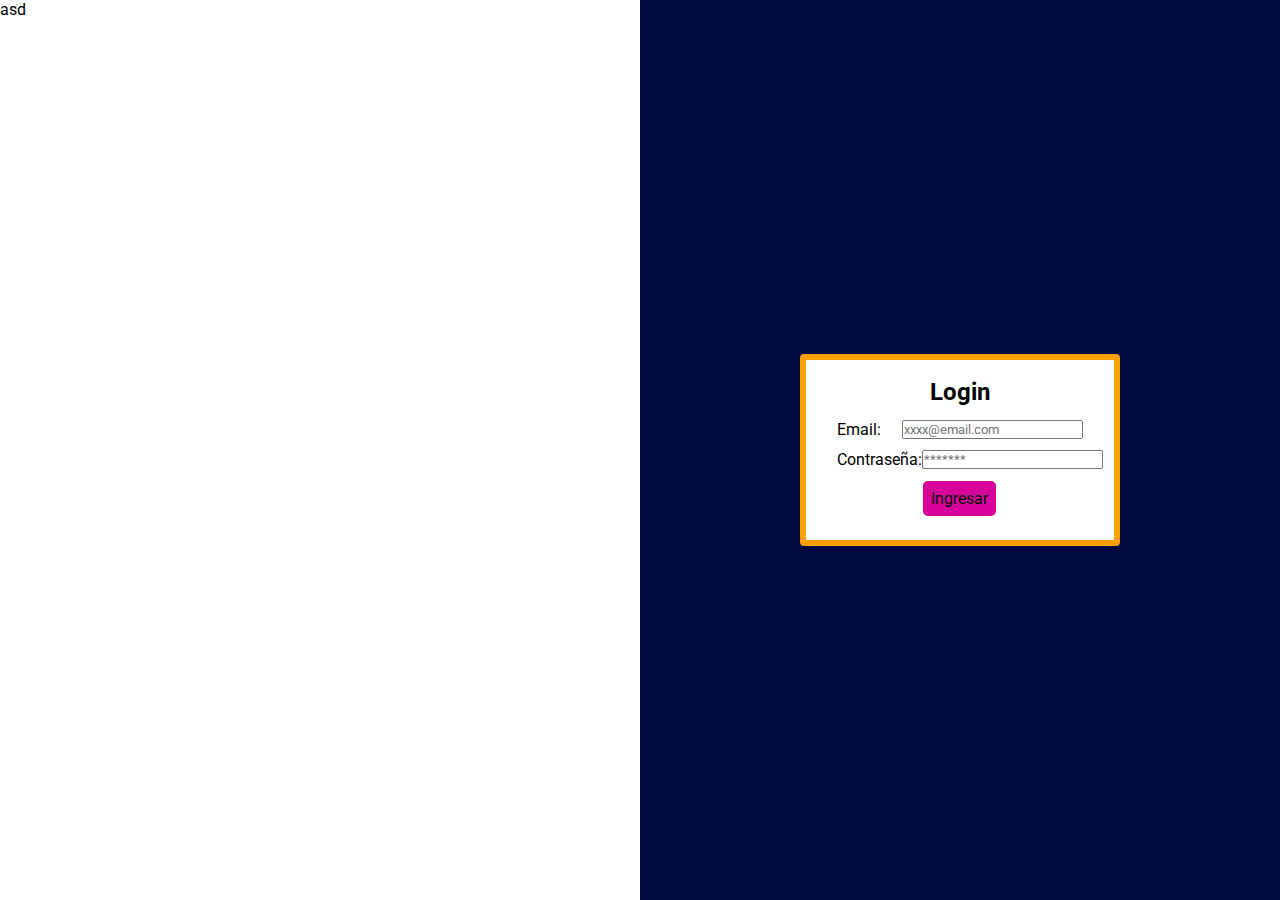
<file: dia-1/index.html>
<!DOCTYPE html>
<html lang="en">
  <head>
    <meta charset="UTF-8" />
    <meta name="viewport" content="width=device-width, initial-scale=1.0" />
    <link rel="shortcut icon" href="favicon.ico" type="image/x-icon" />
    <link rel="stylesheet" href="css/index.css" />
    <title>PlayGames</title>
  </head>
  <body>
    <main>
      <section class="container-1">asd</section>
      <section class="container-2">
        <div class="container-form">
          <h2>Login</h2>
          <form action="">
            <div class="container-input">
              <label for="email">Email:</label>
              <input
                type="email"
                name="email"
                id=""
                placeholder="xxxx@email.com"
              />
            </div>
            <div class="container-input">
              <label for="password">Contraseña:</label>
              <input
                type="password"
                name="password"
                id=""
                placeholder="*******"
              />
            </div>
            <div class="btn-container">
              <a class="btn" href="home.html">Ingresar</a>
            </div>
          </form>
        </div>
      </section>
    </main>
  </body>
</html>
</file>
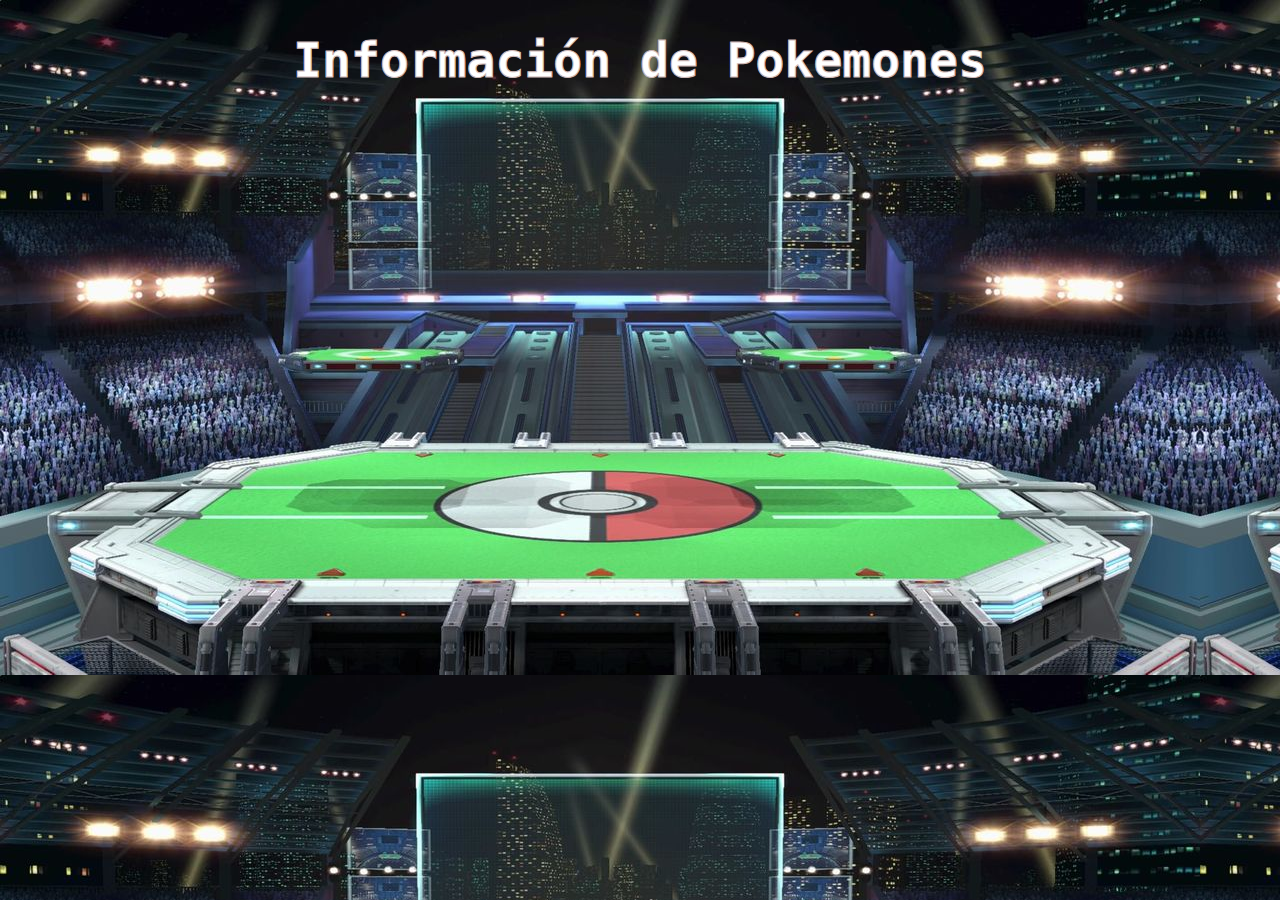
<file: dia-4/pokeapi/index.html>
<!DOCTYPE html>
<html lang="en">
  <head>
    <meta charset="UTF-8" />
    <meta name="viewport" content="width=device-width, initial-scale=1.0" />
    <link rel="stylesheet" href="styles.css" />
    <title>Proyecto Poke Adviters</title>
  </head>
  <body class="body">
    <h1 class="title">Información de Pokemones</h1>
    <div id="contenedor">
      <!-- <div id="card">
         <img src="" alt="Imagen de pokemon" />
        <h1 id="nombre"></h1>
        recibe nombre api 
        <ul class="descripcion">
          <li id="abilities">ASASASA</li>
          recibe abilities api 
          <li id="types"></li>
          recibe types api 
        </ul>
        <button id="button">boton</button> 
      </div> -->
    </div>

    <script src="main.js"></script>
  </body>
</html>
</file>
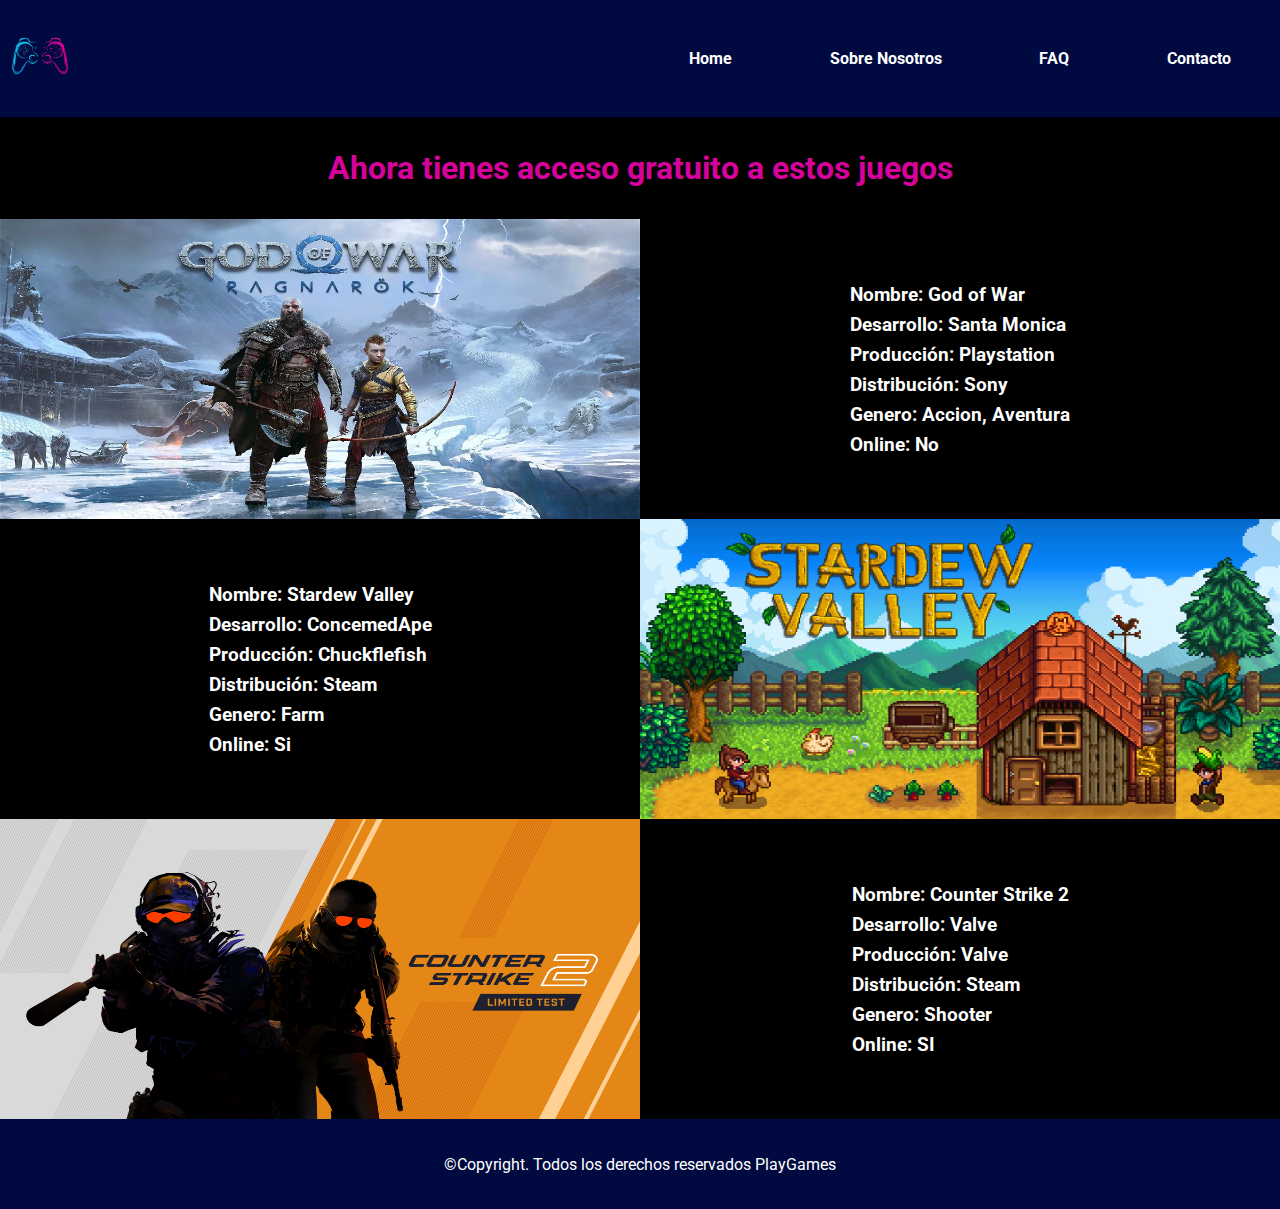
<file: dia-1/home.html>
<!DOCTYPE html>
<html lang="en">
  <head>
    <meta charset="UTF-8" />
    <meta name="viewport" content="width=device-width, initial-scale=1.0" />
    <link rel="stylesheet" href="css/home.css">
    <title>Home</title>
  </head>
  <body>
    <header>
      <a href="#"><img class="logo-principal" src="img/logo-principal.jpg" alt="logo principal" /></a>
      <nav>
        <ul class="menu">
          <li><a href="#">Home</a></li>
          <li><a href="#">Sobre Nosotros</a></li>
          <li><a href="#">FAQ</a></li>
          <li><a href="#">Contacto</a></li>
        </ul>
      </nav>
    </header>
    <main>
        <h1>Ahora tienes acceso gratuito a estos juegos</h1>
      <section class="container-section">
        <img class="img-juego" src="img/god-of-war-img.webp" alt="juego 1" />
        <div class="container-descripcion">
          <ul class="lista-descripcion">
            <li>Nombre: God of War</li>
            <li>Desarrollo: Santa Monica</li>
            <li>Producción: Playstation</li>
            <li>Distribución: Sony</li>
            <li>Genero: Accion, Aventura</li>
            <li>Online: No</li>
          </ul>
        </div>
      </section>
      <section class="container-section section-2">
        <img class="img-juego" src="img/stardew-valley-img.jpg" alt="juego 1" />
        <div class="container-descripcion">
          <ul class="lista-descripcion">
            <li>Nombre: Stardew Valley</li>
            <li>Desarrollo: ConcemedApe</li>
            <li>Producción: Chuckflefish</li>
            <li>Distribución: Steam</li>
            <li>Genero: Farm</li>
            <li>Online: Si</li>
          </ul>
        </div>
      </section>
      <section class="container-section">
        <img class="img-juego" src="img/cs2-img.jpg" alt="juego 1" />
        <div class="container-descripcion">
          <ul class="lista-descripcion">
            <li>Nombre: Counter Strike 2</li>
            <li>Desarrollo: Valve</li>
            <li>Producción: Valve</li>
            <li>Distribución: Steam</li>
            <li>Genero: Shooter</li>
            <li>Online: SI</li>
          </ul>
        </div>
      </section>
    </main>
    <footer>
        <p>©Copyright. Todos los derechos reservados PlayGames</p>
    </footer>
  </body>
</html>
</file>
<file: dia-1/css/index.css>
@import url('https://fonts.googleapis.com/css2?family=Roboto:wght@400;700&display=swap');
*{
    box-sizing: border-box;
    padding: 0;
    margin: 0;
    font-family: 'Roboto', sans-serif;

}

/* MAIN */
main{
    height: 100vh;
    display: flex;;

}
.container-1{
    width: 50%;
    height: 100%;
    background-image: url("https://img.freepik.com/vector-gratis/photocall-juegos-neon-dibujado-mano_23-2149860761.jpg");
}
.container-2{
    width: 50%;
    height: 100%;
    display: flex;
    justify-content: center;
    align-items: center;
    background-color: #000940;
}
h2{
    height: 20%;
}
.container-form{
    background-color: #fff;
    height: 12em;
    width: 50%;
    border: 6px solid #ffa000;
    border-radius: 4px;
    display: flex;
    flex-direction: column;
    justify-content: center;
    align-items: center;
}
form{
    height: 60%;
    width: 80%;
    display: flex;
    flex-direction: column;
    justify-content: space-around;
}
.container-input{
    display: flex;
    justify-content: space-between;
}
.btn{
    color: #000;
    text-decoration: none;
    text-align: center;
    background-color: #d7019b;
    padding: 0.5em;
    border-radius: 5px;
    transition: 0.5s;
}
.btn-container{
    display: flex;
    justify-content: center;
}
.btn:hover{
    background-color: #000;
    color: #fff;
}
</file>
<file: dia-4/pokeapi/styles.css>
@import url("https://fonts.googleapis.com/css2?family=Roboto:wght@400;700&display=swap");
.body {
  background: url("bg.jpg");
  background-repeat: fill;
  background-color: rgba(0, 0, 0, 0);
}

.title {
  color: #fff;
  font-family: monospace;
  font-size: 3rem;
  text-align: center;
  -webkit-text-stroke-width: 1px;
  -webkit-text-stroke-color: rgb(207, 185, 185);
}
#contenedor {
  display: flex;
  flex-wrap: wrap;
  gap: 1em 2em;
}

.card {
  padding: 10px;
  padding-top: 15px;
  width: 200px;
  border-style: solid;
  border-radius: 10px;
  display: flex;
  flex-direction: column;
  align-items: center;
  font-family: "Roboto", sans-serif;
  background-color: aliceblue;
}

.verde {
  background-color: green;
}
.rojo {
  background-color: red;
}
.azul {
  background-color: blue;
}
.violeta {
  background-color: purple;
}
.boton {
  font-weight: bold;
  padding: 0.5em 1em;
  transition: 0.5s;
  cursor: pointer;
}
.boton:hover {
  color: white;
  background-color: black;
}
/* .descripcion {
  list-style: none;
}

#button {
  background: blueviolet;
}
</file>
<file: dia-1/css/home.css>
@import url('https://fonts.googleapis.com/css2?family=Roboto:wght@400;700&display=swap');
*{
    box-sizing: border-box;
    padding: 0;
    margin: 0;
    font-family: 'Roboto', sans-serif;

}
header{
    height: 13vh;
    color: white;
    background-color: #000940;
    display: flex;
    justify-content: space-between;
    align-items: center;

}
.logo-principal{
    width: 80px;
}
nav{
    width: 50%;
    height: 100%;
    display: flex;
    align-items: center;
}
.menu{
    height: 100%;
    list-style: none;
    display: flex;
    justify-content: space-around;
    align-items: center;
    width: 100%;
}
.menu a{
    color: white;
    text-decoration: none;
    transition: 0.5s;
    font-weight: bold;
}
.menu a:hover{
    font-size: 18px;
    color: #0690BB;
}

/* MAIN */

main{
    color: #fff;
    background-color: #000;
}
h1{
    padding: 1em 0;
    color: #d7019b;
    text-align: center;
}
.container-section{
    color: #fff;
    height: 300px;
    display: flex;
}
.img-juego{
    width: 50%;
    transition: 0.5s;
}
.img-juego:hover{
    transform: scale(1.02);
}
.container-descripcion{
    width: 50%;
    display: flex;
    justify-content: center;
    align-items: center;
}
.lista-descripcion{
    list-style: none;
    height: 60%;
    display: flex;
    flex-direction: column;
    justify-content: space-around;
    font-weight: bold;
    font-size: 1.2em;
}
.section-2{
    flex-direction: row-reverse;
}

/* FOOTER */

footer{
    display: flex;
    justify-content: center;
    align-items: center;
    height: 10vh;
    background-color: #000940;
    color: #fff;
}
</file>
